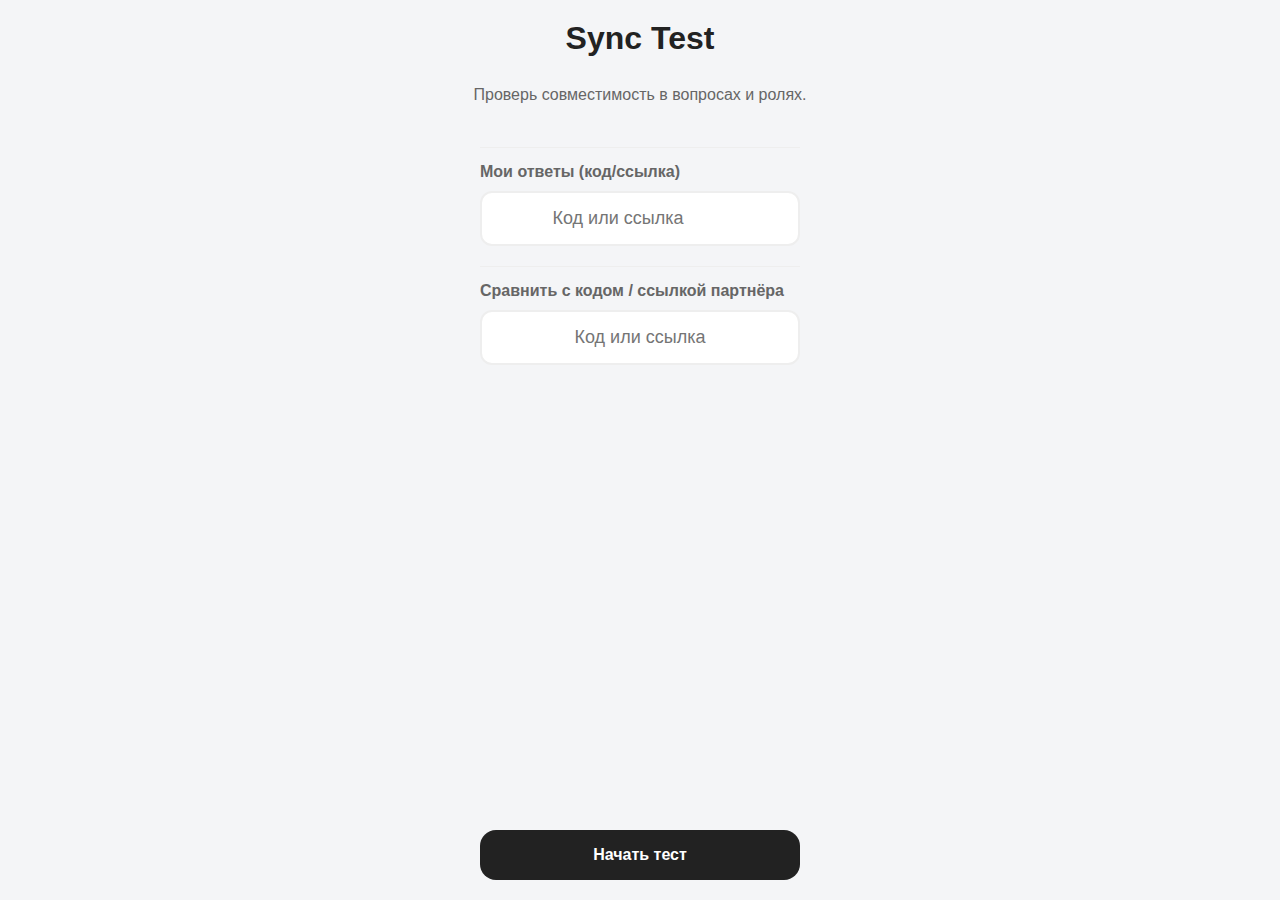
<file: index.html>
<!DOCTYPE html>
<html lang="ru">

<head>
    <meta charset="UTF-8">
    <meta name="viewport"
        content="width=device-width, initial-scale=1.0, maximum-scale=1.0, user-scalable=no, viewport-fit=cover">
    <meta name="theme-color" content="#ffffff">
    <title>KinkR</title>
    <link rel="stylesheet" href="styles/main.css">
    <link rel="stylesheet" href="styles/cards.css">
    <link rel="stylesheet" href="styles/stamp.css">
    <link rel="stylesheet" href="styles/results.css">
    <script type="module" src="js/main.js"></script>

</head>

<body>

    <template id="tpl-card">
        <div class="card-inner">
            <div class="card-front">
                <small class="card-cat"></small>
                <h2 class="card-title"></h2>
            </div>
            <div class="card-back">
                <h3 class="card-title-back"></h3>
                <p class="card-desc"></p>
            </div>
        </div>
    </template>

    <template id="tpl-result-item">
        <div class="res-item">
            <strong class="res-title"></strong>
            <div class="badge-container"></div>
        </div>
    </template>

    <template id="tpl-empty-result">
        <div class="res-empty"></div>
    </template>

    <template id="tpl-badge">
        <span class="badge"></span>
    </template>



    <div id="v-home" class="view active">
        <h1 data-i18n="home.title"></h1>
        <p data-i18n="home.subtitle"></p>

        <div class="code-input-area">
            <h3 data-i18n="hub.myTitle"></h3>

            <div class="input-wrap" id="wrap-my">
                <input type="text" id="code-input-my" data-i18n-placeholder="hub.inputPlaceholder">
                <button type="button" class="input-mix" id="btn-share-my" data-action="share"
                    aria-label="Share">⤴︎</button>
            </div>
        </div>


        <div class="code-input-area">
            <h3 data-i18n="hub.compareTitle"></h3>

            <div class="input-wrap">
                <input type="text" id="code-input-partner" data-i18n-placeholder="hub.inputPlaceholder">
                <button type="button" class="input-mix" id="btn-clear-partner" data-action="clearPartner"
                    aria-label="Clear">×</button>
            </div>

        </div>

        <div style="flex:1"></div>

        <!-- основная (Начать тест / Передать телефон) -->
        <button class="btn btn-primary" id="btn-home-main" data-action="startNew" data-i18n="home.start"></button>

        <!-- появляется только когда оба кода заполнены -->
        <button class="btn btn-primary" id="btn-home-result" data-action="showResultHome" data-i18n="hub.showResults"
            style="display:none"></button>

    </div>








    <div id="v-quiz" class="view">
        <div id="counter" style="color:#bbb; font-weight:bold; margin-bottom:10px;">1/10</div>

        <div class="card-area">
            <div id="active-card" class="card-wrapper"></div>
        </div>

        <div
            style="display:flex; justify-content:space-between; width:var(--card-max-w); margin-top:20px; font-size:14px; color:#888; font-weight:bold;">
            <span id="hint-l">← Нет</span>
            <span id="hint-r">Да →</span>
        </div>

        <div style="flex:1"></div>
        <button class="btn btn-outline" data-action="skip" data-i18n="quiz.skip"></button>
        <div style="font-size:12px; color:#ddd; margin-bottom:10px;" data-i18n="quiz.tapToFlip"></div>
    </div>



    <div id="v-wait" class="view">
        <h2 data-i18n="hub.title"></h2>
        <p data-i18n="hub.subtitle"></p>

        <button class="btn btn-primary" data-action="passDevice" data-i18n="hub.passDevice"></button>

        <button class="btn btn-outline" data-action="share" data-i18n="hub.share"></button>

        <div class="code-input-area">
            <h3 data-i18n="hub.compareTitle"></h3>
            <input type="text" id="code-input-hub" data-i18n-placeholder="hub.inputPlaceholder">
            <button class="btn btn-primary" data-action="showResults" id="btn-show-results"
                data-i18n="hub.showResults"></button>
        </div>



    </div>





    <div id="v-result" class="view">
        <h2 data-i18n="result.title"></h2>
        <p id="score" style="margin-bottom: 20px;" data-i18n="result.intro"></p>

        <div class="results-list" id="res-box"></div>

        <div style="flex:1;"></div>
        <button class="btn btn-primary" data-action="backHome" data-i18n="result.backToHub"></button>

    </div>

</body>

</html>
</file>
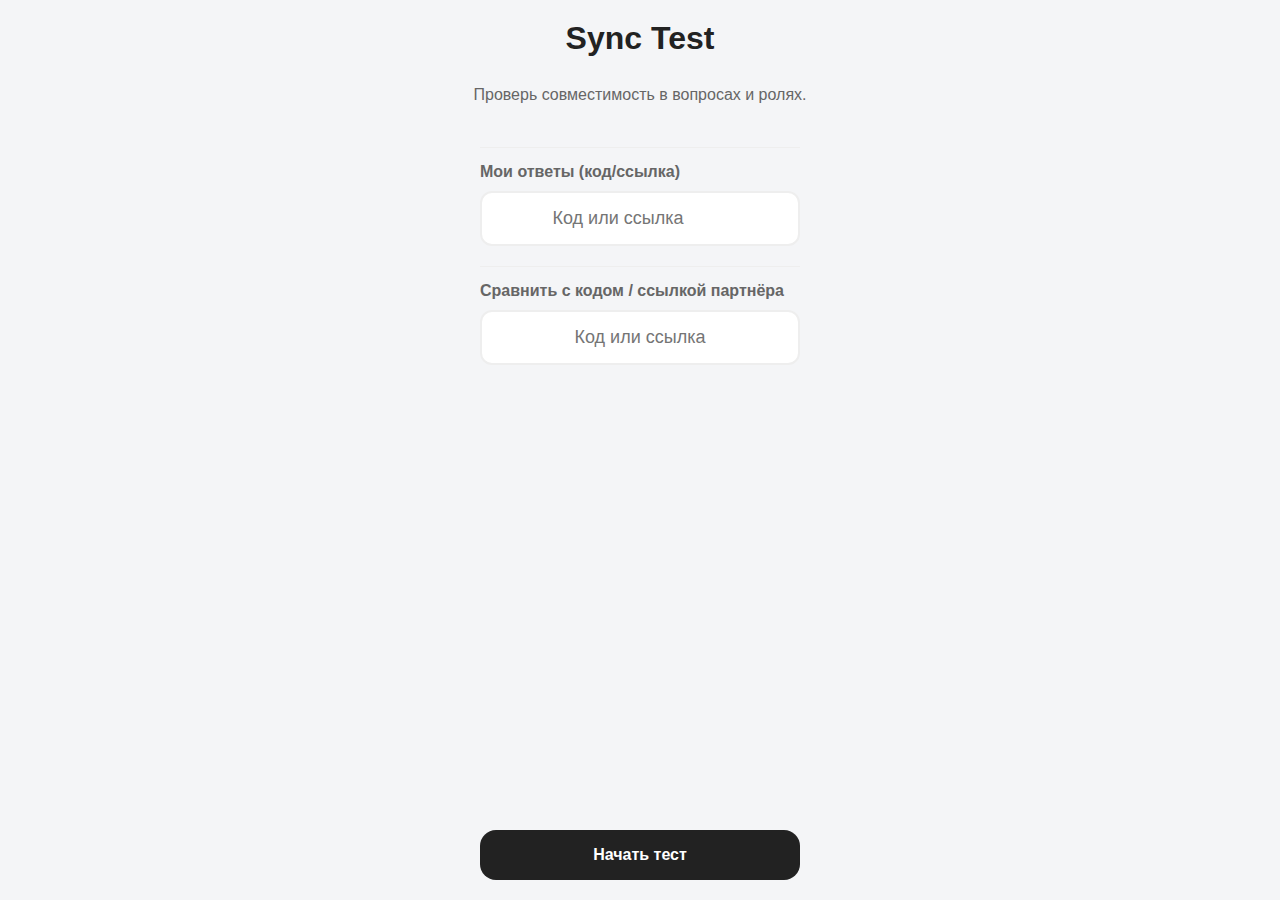
<file: test.html>
<!DOCTYPE html>
<html lang="ru">

<head>
    <meta charset="UTF-8">
    <meta name="viewport"
        content="width=device-width, initial-scale=1.0, maximum-scale=1.0, user-scalable=no, viewport-fit=cover">
    <meta name="theme-color" content="#ffffff">
    <title>Sync Test Fixed</title>
    <link rel="stylesheet" href="styles/main.css">
    <link rel="stylesheet" href="styles/cards.css">
    <link rel="stylesheet" href="styles/stamp.css">
    <link rel="stylesheet" href="styles/results.css">
    <script type="module" src="js/main.js"></script>

</head>

<body>

    <template id="tpl-card">
        <div class="card-inner">
            <div class="card-front">
                <small class="card-cat"></small>
                <h2 class="card-title"></h2>
            </div>
            <div class="card-back">
                <h3 class="card-title-back"></h3>
                <p class="card-desc"></p>
            </div>
        </div>
    </template>

    <template id="tpl-result-item">
        <div class="res-item">
            <strong class="res-title"></strong>
            <div class="badge-container"></div>
        </div>
    </template>

    <template id="tpl-empty-result">
        <div class="res-empty"></div>
    </template>

    <template id="tpl-badge">
        <span class="badge"></span>
    </template>



    <div id="v-home" class="view active">
        <h1 data-i18n="home.title"></h1>
        <p data-i18n="home.subtitle"></p>

        <div class="code-input-area">
            <h3 data-i18n="hub.myTitle"></h3>

            <div class="input-wrap" id="wrap-my">
                <input type="text" id="code-input-my" data-i18n-placeholder="hub.inputPlaceholder">
                <button type="button" class="input-mix" id="btn-share-my" data-action="share"
                    aria-label="Share">⤴︎</button>
            </div>
        </div>


        <div class="code-input-area">
            <h3 data-i18n="hub.compareTitle"></h3>

            <div class="input-wrap">
                <input type="text" id="code-input-partner" data-i18n-placeholder="hub.inputPlaceholder">
                <button type="button" class="input-mix" id="btn-clear-partner" data-action="clearPartner"
                    aria-label="Clear">×</button>
            </div>

        </div>

        <div style="flex:1"></div>

        <!-- основная (Начать тест / Передать телефон) -->
        <button class="btn btn-primary" id="btn-home-main" data-action="startNew" data-i18n="home.start"></button>

        <!-- появляется только когда оба кода заполнены -->
        <button class="btn btn-primary" id="btn-home-result" data-action="showResultHome" data-i18n="hub.showResults"
            style="display:none"></button>

    </div>








    <div id="v-quiz" class="view">
        <div id="counter" style="color:#bbb; font-weight:bold; margin-bottom:10px;">1/10</div>

        <div class="card-area">
            <div id="active-card" class="card-wrapper"></div>
        </div>

        <div
            style="display:flex; justify-content:space-between; width:var(--card-max-w); margin-top:20px; font-size:14px; color:#888; font-weight:bold;">
            <span id="hint-l">← Нет</span>
            <span id="hint-r">Да →</span>
        </div>

        <div style="flex:1"></div>
        <button class="btn btn-text" data-action="skip" data-i18n="quiz.skip"></button>
        <div style="font-size:12px; color:#ddd; margin-bottom:10px;" data-i18n="quiz.tapToFlip"></div>
    </div>



    <div id="v-wait" class="view">
        <h2 data-i18n="hub.title"></h2>
        <p data-i18n="hub.subtitle"></p>

        <button class="btn btn-primary" data-action="passDevice" data-i18n="hub.passDevice"></button>

        <button class="btn btn-outline" data-action="share" data-i18n="hub.share"></button>

        <div class="code-input-area">
            <h3 data-i18n="hub.compareTitle"></h3>
            <input type="text" id="code-input-hub" data-i18n-placeholder="hub.inputPlaceholder">
            <button class="btn btn-primary" data-action="showResults" id="btn-show-results"
                data-i18n="hub.showResults"></button>
        </div>



    </div>





    <div id="v-result" class="view">
        <h2 data-i18n="result.title"></h2>
        <p id="score" style="margin-bottom: 20px;" data-i18n="result.intro"></p>

        <div class="results-list" id="res-box"></div>

        <div style="flex:1;"></div>
        <button class="btn btn-primary" data-action="backHome" data-i18n="result.backToHub"></button>

    </div>

</body>

</html>
</file>
<file: styles/main.css>
:root {
    --primary: #222;
    --accent: #6C63FF;
    --success: #4CAF50;
    --danger: #E53935;
    --bg: #f4f5f7;
    --card-w: 90%;
    --card-max-w: 340px;
    --card-h: 400px;
}

* {
    box-sizing: border-box;
    -webkit-tap-highlight-color: transparent;
    user-select: none;
    -webkit-user-select: none;
}

body {
    margin: 0;
    padding: 0;
    font-family: -apple-system, BlinkMacSystemFont, "Segoe UI", Roboto, sans-serif;
    background: var(--bg);
    height: 100vh;
    overflow: hidden;
    display: flex;
    flex-direction: column;
}

/* Views */
.view {
    display: none;
    flex-direction: column;
    width: 100%;
    height: 100%;
    position: absolute;
    top: 0;
    left: 0;
    padding: 20px;
    padding-top: max(20px, env(safe-area-inset-top));
    padding-bottom: max(20px, env(safe-area-inset-bottom));
    align-items: center;
    overflow-y: auto;
}

.view.active {
    display: flex;
}

/* Typography & UI */
h1,
h2 {
    margin: 0 0 10px 0;
    color: var(--primary);
    text-align: center;
}

p {
    color: #666;
    text-align: center;
    margin-bottom: 20px;
    line-height: 1.5;
}

.btn {
    width: 100%;
    max-width: 320px;
    padding: 16px;
    border: none;
    border-radius: 16px;
    font-size: 16px;
    font-weight: 600;
    cursor: pointer;
    margin-top: 10px;
    transition: 0.1s;
    flex-shrink: 0;
}

.btn:active {
    transform: scale(0.98);
}

.btn-primary {
    background: var(--primary);
    color: white;
}

.btn-outline {
    background: white;
    border: 2px solid #eee;
    color: var(--primary);
}

.btn-text {
    background: transparent;
    color: #999;
    text-decoration: underline;
    font-size: 14px;
}

input {
    width: 100%;
    max-width: 320px;
    padding: 15px;
    border: 2px solid #eee;
    border-radius: 12px;
    font-size: 18px;
    text-align: center;
    margin-bottom: 10px;
    user-select: text;
    -webkit-user-select: text;
}


/* Визуально один инпут с кнопкой внутри */
.input-wrap {
    width: 100%;
    max-width: 320px;

    display: flex;
    align-items: center;

    background: white;
    border: 2px solid #eee;
    border-radius: 12px;

    /* чтобы выглядело как input */
    padding: 0;
}

/* Сам input внутри "обёртки" */
.input-wrap input {
    flex: 1;

    border: none;
    outline: none;
    background: transparent;

    /* твои размеры */
    padding: 15px;
    font-size: 18px;
    text-align: center;

    /* убираем то, что мешает в ряду */
    max-width: none;
    margin-bottom: 0;
}

/* Кнопка очистки "внутри" */
.input-mix {
    border: none;
    background: transparent;
    cursor: pointer;

    width: 44px;
    height: 44px;
    flex: 0 0 44px;

    display: flex;
    align-items: center;
    justify-content: center;

    font-size: 22px;
    line-height: 1;
    color: #999;

    border-left: 2px solid #eee; /* визуально отделяем, но это всё ещё "внутри" */
}

/* Нажатие */
.input-mix:active {
    transform: scale(0.95);
}

/* Скрывать кнопку, когда поле пустое (мы и JS-ом тоже можем) */
.input-wrap.is-empty .input-mix {
    visibility: hidden;
}
</file>
<file: styles/cards.css>
.card-area {
    position: relative;
    width: var(--card-w);
    max-width: var(--card-max-w);
    height: var(--card-h);
    perspective: 1000px;
    margin: auto 0;
    flex-shrink: 0;
}

.card-wrapper {
    width: 100%;
    height: 100%;
    position: absolute;
    cursor: grab;
    touch-action: none;
    will-change: transform, opacity;
}

.card-inner {
    position: relative;
    width: 100%;
    height: 100%;
    transition: transform 0.6s cubic-bezier(0.4, 0.2, 0.2, 1);
    transform-style: preserve-3d;
    border-radius: 24px;
    box-shadow: 0 10px 30px rgba(0, 0, 0, 0.1);
}

.card-inner.flipped {
    transform: rotateY(180deg);
}

.card-front,
.card-back {
    position: absolute;
    width: 100%;
    height: 100%;
    -webkit-backface-visibility: hidden;
    backface-visibility: hidden;
    border-radius: 24px;
    background: white;
    display: flex;
    flex-direction: column;
    align-items: center;
    justify-content: center;
    padding: 20px;
    text-align: center;
}

.card-back {
    transform: rotateY(180deg);
    background: #fafafa;
    color: #555;
    font-size: 1.1em;
    overflow-y: auto;
}
</file>
<file: styles/stamp.css>
/* ШТАМПЫ (Лежат в Wrapper, но вне Inner) */
.stamp {
    position: absolute;
    top: 40px;
    padding: 8px 12px;
    border: 4px solid;
    border-radius: 8px;
    font-size: 32px;
    font-weight: 800;
    text-transform: uppercase;
    opacity: 0;
    pointer-events: none;
    z-index: 10;
}

.stamp-no {
    right: 40px;
    color: var(--danger);
    border-color: var(--danger);
    transform: rotate(15deg);
}

.stamp-yes {
    left: 40px;
    color: var(--success);
    border-color: var(--success);
    transform: rotate(-15deg);
}

.role-mode .stamp-no {
    color: var(--accent);
    border-color: var(--accent);
}

.role-mode .stamp-yes {
    color: var(--accent);
    border-color: var(--accent);
}
</file>
<file: styles/results.css>
/* Результаты */
    .results-list {
        width: 100%;
        max-width: 400px;
        margin-bottom: 20px;
    }

    .res-item {
        background: white;
        padding: 15px;
        margin-bottom: 10px;
        border-radius: 12px;
        box-shadow: 0 2px 5px rgba(0, 0, 0, 0.05);
        display: flex;
        flex-direction: column;
        align-items: flex-start;
    }

    .res-item strong {
        margin-bottom: 5px;
    }

    .badge-container {
        display: flex;
        gap: 8px;
        margin-top: 5px;
        flex-wrap: wrap;
    }

    .badge {
        padding: 5px 10px;
        border-radius: 8px;
        color: white;
        font-size: 12px;
        font-weight: bold;
    }

    .code-input-area {
        width: 100%;
        max-width: 320px;
        margin-top: 20px;
        padding-top: 15px;
        border-top: 1px solid #eee;
        flex-shrink: 0;
    }

    .code-input-area h3 {
        margin: 0 0 10px 0;
        font-size: 16px;
        color: #666;
    }
</file>
